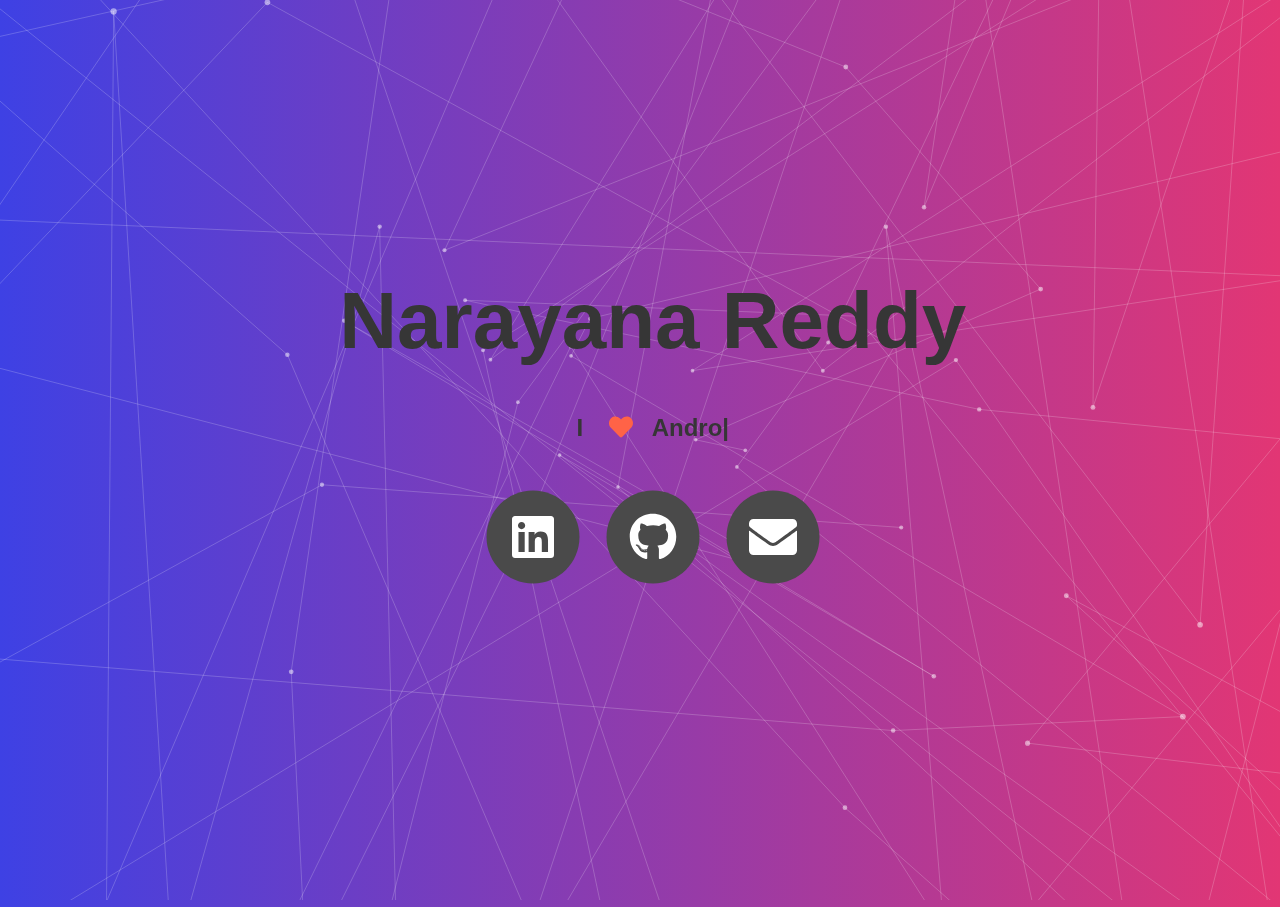
<file: index.html>
<!DOCTYPE html>
<html>

<head>
    <title>Red</title>
    <meta charset="UTF-8">
    <meta name="viewport" content="width=device-width, initial-scale=1" />
    <link rel="stylesheet" href="CSS/bulma.css">
    <link rel="stylesheet" href="CSS/main.css">
    <link rel="manifest" href="manifest.json">


    <link rel="shortcut icon" type="image/x-icon" href="favicon.ico">
    <link rel="icon" type="image/x-icon" href="favicon.ico">

    <!-- font awesome v5.2.0-->
    <script src="JS/all.js"></script>
    <script defer src="JS/jquery.1.71.min.js" type=text/javascript></script>
    <script defer src="JS/three.min.js"></script>
    <script defer src="JS/projector.js"></script>
    <script defer src="JS/canvas-renderer.js"></script>
    <script defer src="JS/3d-lines-animation.js"></script>
    <script defer src="JS/colors.js"></script>
    <script src="JS/typed.js"></script>
    <script src="JS/redirect-page.js"></script>
    <script src="JS/pwabuilder-sw-register.js"></script>
    
    <!-- for manifest compaitability in older browsers -->
    <script defer src="JS/manup.js"></script>



</head>


<body>
    <div>
        <section class="canvas-wrap">
            <div id="canvas" class="gradient">
            </div>
        </section>

        <div id="content">
            <p id="name" class="title is-size-1-mobile has-text-centered">Narayana Reddy</p>
            <br>
            <p class="title is-4 has-text-centered"> I &ensp;
                <i class="fas fa-heart" style="color: Tomato;"></i>
                &nbsp;
                <span class="typed"></span>
            </p>

            <script>
                var options = {
                    strings: ["Android Development", "Machine Learning", "Photography", "Music"],
                    typeSpeed: 100,
                    loop: true,
                    backDelay: 1000
                }

                var typed = new Typed(".typed", options);
            </script>

            <br>
            <div class="columns">
                <div class="column">
                    <span class="fa-stack fa-3x hvr-grow" aria-hidden="true" onclick="redirect('http://linkedin.com/in/anr007')">
                        <i class="fas fa-circle fa-stack-2x"></i>
                        <i class="fab fa-linkedin fa-stack-1x fa-inverse"></i>
                    </span>
                </div>
                <div class="column">
                    <span class="fa-stack fa-3x hvr-grow" onclick="redirect('http://github.com/anr007')">
                        <i class="fas fa-circle fa-stack-2x"></i>
                        <i class="fab fa-github fa-stack-1x fa-inverse"></i>
                    </span>
                </div>
                <div class="column">
                    <span class="fa-stack fa-3x hvr-grow" onclick="redirect('mailto:20793092+anr007@users.noreply.github.com')">
                        <i class="fas fa-circle fa-stack-2x"></i>
                        <i class="fa fa-envelope fa-stack-1x fa-inverse"></i>
                    </span>
                </div>
            </div>
        </div>
    </div>
</body>

</html>
</file>
<file: CSS/main.css>
/* Hover Grow */
.hvr-grow {
  display: inline-block;
  vertical-align: middle;
  transform: translateZ(0);
  box-shadow: 0 0 1px rgba(0, 0, 0, 0);
  backface-visibility: hidden;
  -moz-osx-font-smoothing: grayscale;
  transition-duration: 0.3s;
  transition-property: transform;
}

.hvr-grow:hover,
.hvr-grow:focus,
.hvr-grow:active {
  transform: scale(1.1);
}

/* Bounce Animation */

@keyframes bounceInUp {
  from,
  60%,
  75%,
  90%,
  to {
    animation-timing-function: cubic-bezier(0.215, 0.61, 0.355, 1);
  }

  from {
    opacity: 0;
    transform: translate3d(0, 3000px, 0);
  }

  60% {
    opacity: 1;
    transform: translate3d(0, -20px, 0);
  }

  75% {
    transform: translate3d(0, 10px, 0);
  }

  90% {
    transform: translate3d(0, -5px, 0);
  }

  to {
    transform: translate3d(0, 0, 0);
  }
}

.bounceInUp {
  animation-name: bounceInUp;
}

/*  Custom CSS */

.canvas-wrap {
  position: absolute;
  top: 0;
  left: 0;
  width: 100%;
  height: 100%;
}

html { overflow: hidden; }

#content {
  position: absolute;
  top: 0;
  left: 0;
  display: flex;
  overflow-x: hidden;
  overflow-y: hidden;
  flex-direction: column;
  width: 100%;
  height: 100%;
  align-items: center;
  justify-content: center;
  margin: 1%;
  animation: bounceInUp;
  animation-duration: 2s;
}
#name {
  font-size: 500%;
  margin-top: -5%;
}
</file>
